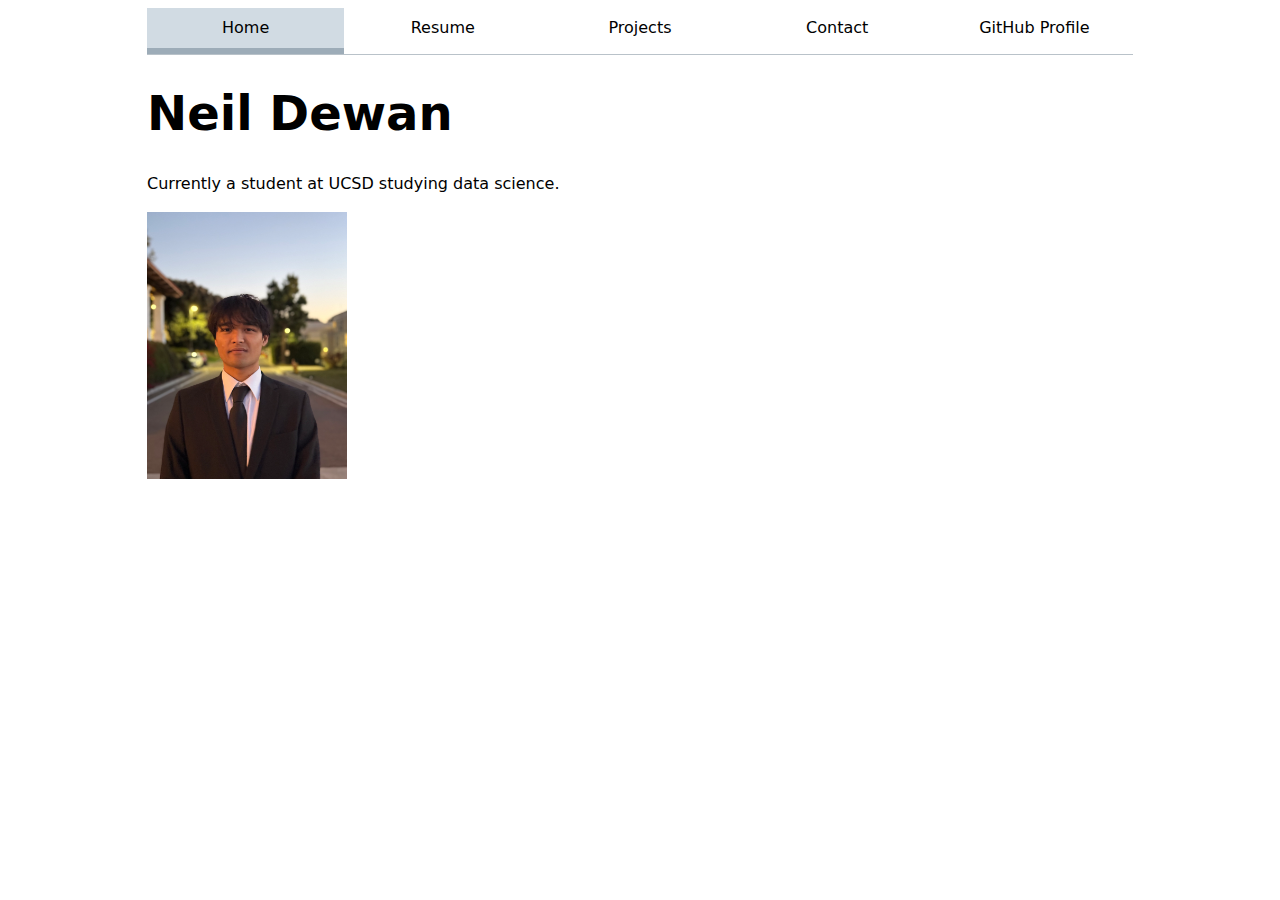
<file: index.html>
<!DOCTYPE html>
<html lang="en">
<head>
    <meta charset="UTF-8">
    <meta name="viewport" content="width=device-width, initial-scale=1.0">
    <title>Neil Dewan: Personal site and portfolio</title>
    <link rel="stylesheet" href="style.css">
</head>
<body>
    <nav>
        <a href="./index.html" class="current">Home</a>
        <a href="./resume/index.html">Resume</a>
        <a href="./projects/index.html">Projects</a>
        <a href="./contact/index.html">Contact</a>
        <a href="https://github.com/neildewan7" target="_blank">GitHub Profile</a>
    </nav>
    <h1>Neil Dewan</h1>
    <p>Currently a student at UCSD studying data science.</p>
    <img src="images/headshot.jpg" alt="This is me suited up for formal with my girlfriend!" style="width: 200px; height: auto;">
    
</body>
</html>
</file>
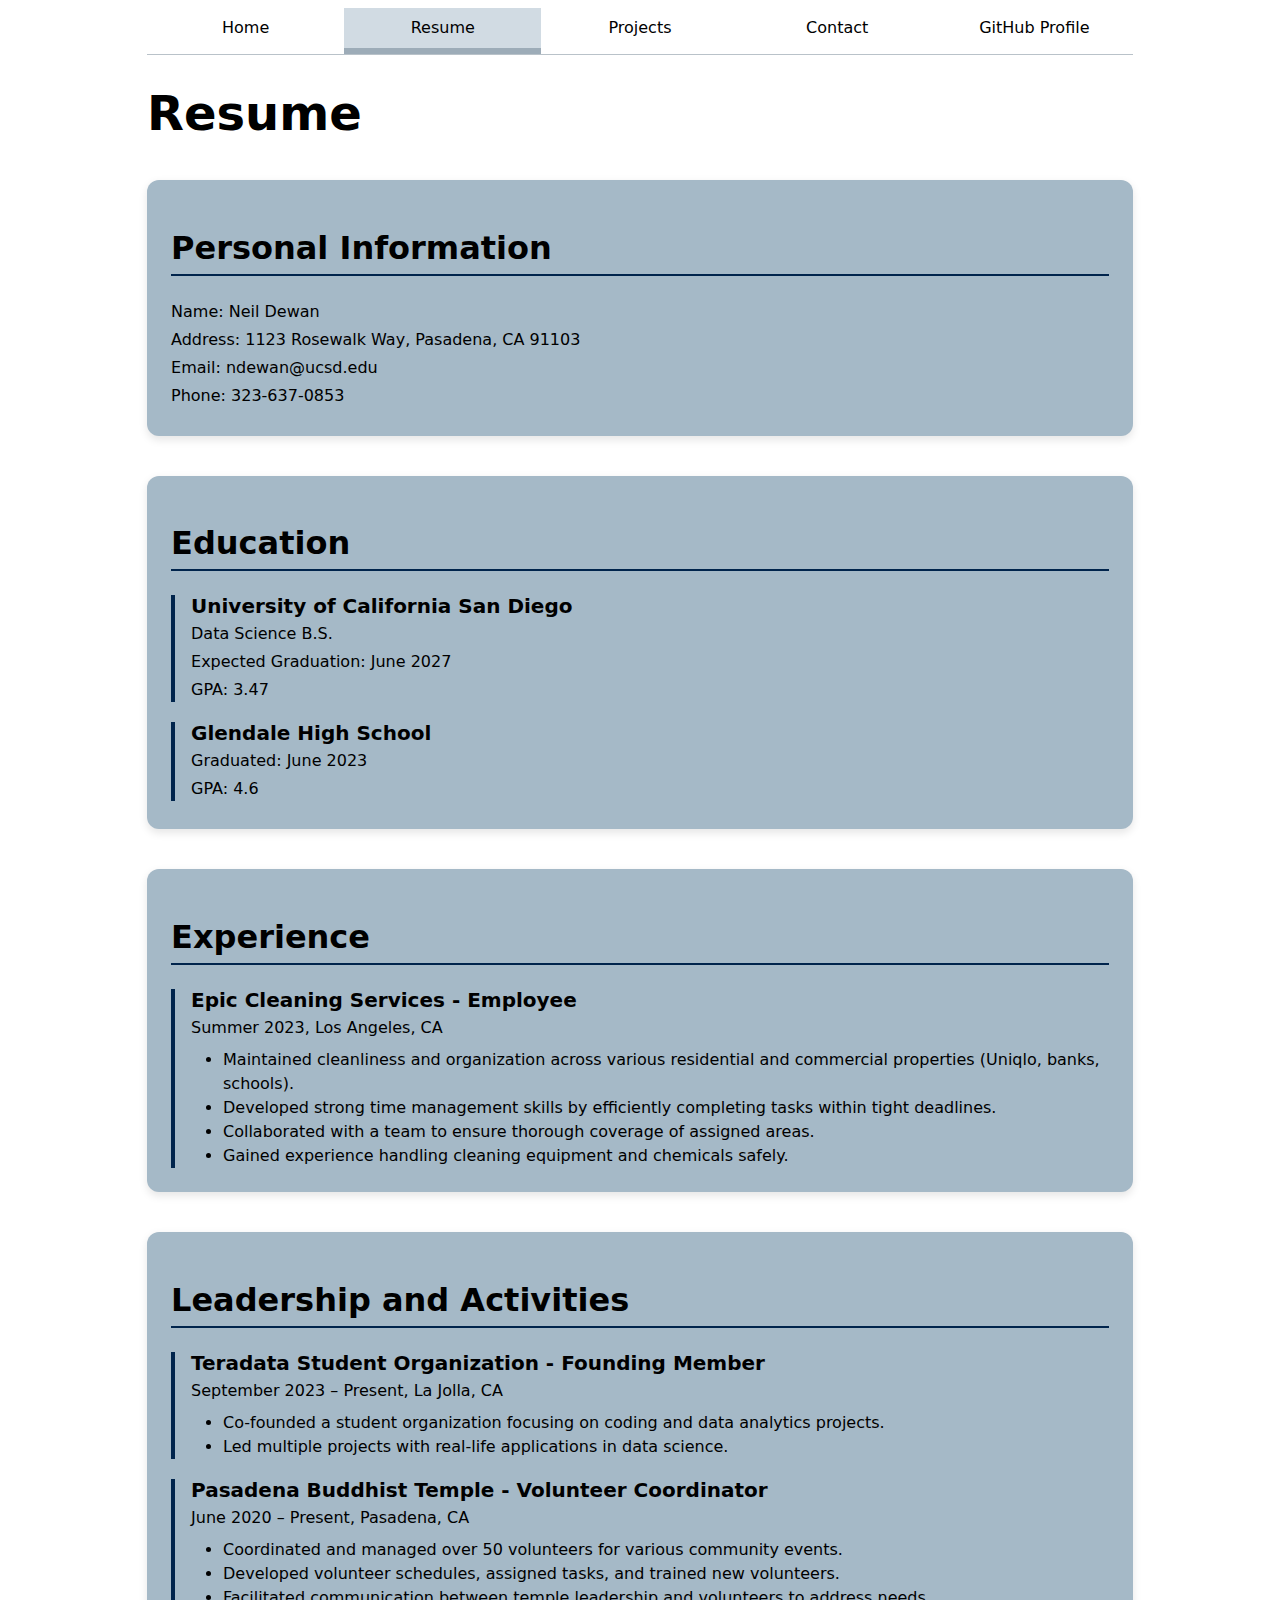
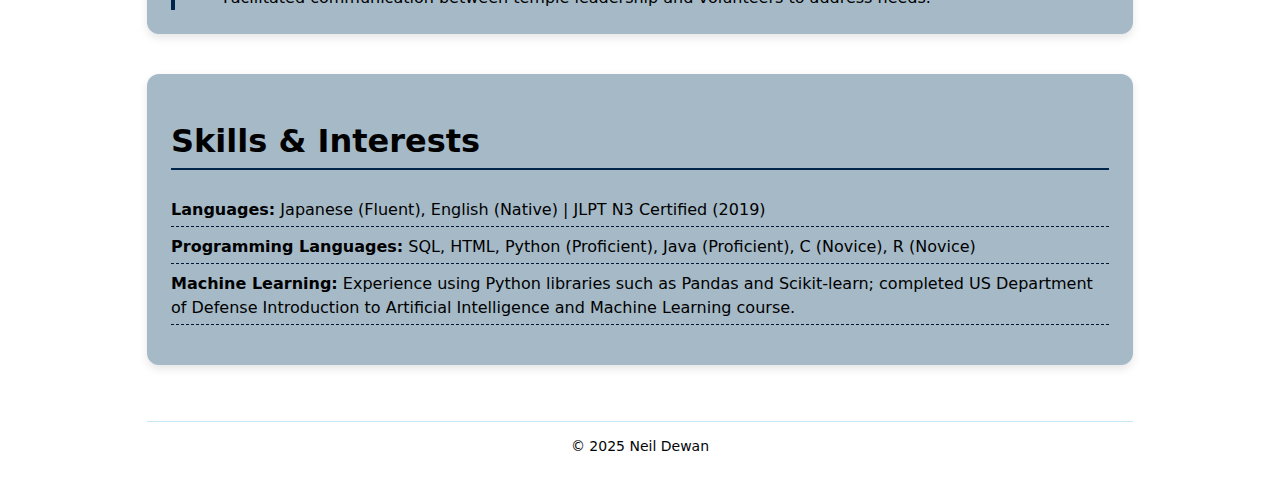
<file: resume/index.html>
<!DOCTYPE html>
<html lang="en">
<head>
    <meta charset="UTF-8">
    <meta name="viewport" content="width=device-width, initial-scale=1.0">
    <title>Neil Dewan: Resume</title>
    <link rel="stylesheet" href="../style.css">
</head>
<body>
    <nav>
        <a href="../index.html">Home</a>
        <a href="../resume/index.html" class="current">Resume</a>
        <a href="../projects/index.html">Projects</a>
        <a href="../contact/index.html">Contact</a>
        <a href="https://github.com/neildewan7" target="_blank">GitHub Profile</a>
    </nav>
    <h1>Resume</h1>

    <!-- Personal Information -->
    <section id="personal-info">
        <header>
            <h2>Personal Information</h2>
        </header>
        <p>Name: Neil Dewan</p>
        <p>Address: 1123 Rosewalk Way, Pasadena, CA 91103</p>
        <p>Email: ndewan@ucsd.edu</p>
        <p>Phone: 323-637-0853</p>
    </section>

    <!-- Education -->
    <section id="education">
        <header>
            <h2>Education</h2>
        </header>

        <!-- UCSD -->
        <article class="education-entry">
            <h3>University of California San Diego</h3>
            <p>Data Science B.S.</p>
            <time datetime="2027-06">Expected Graduation: June 2027</time>
            <p>GPA: 3.47</p>
        </article>

        <!-- Glendale High School -->
        <article class="education-entry">
            <h3>Glendale High School</h3>
            <time datetime="2023-06">Graduated: June 2023</time>
            <p>GPA: 4.6</p>
        </article>
    </section>

    <!-- Experience -->
    <section id="experience">
        <header>
            <h2>Experience</h2>
        </header>

        <!-- Epic Cleaning Services -->
        <article class="job">
            <header>
                <h3>Epic Cleaning Services - Employee</h3>
                <time datetime="2023-06">Summer 2023</time>, Los Angeles, CA
            </header>
            <ul>
                <li>Maintained cleanliness and organization across various residential and commercial properties (Uniqlo, banks, schools).</li>
                <li>Developed strong time management skills by efficiently completing tasks within tight deadlines.</li>
                <li>Collaborated with a team to ensure thorough coverage of assigned areas.</li>
                <li>Gained experience handling cleaning equipment and chemicals safely.</li>
            </ul>
        </article>

    </section>

    <!-- Leadership and Activities -->
    <section id="leadership-activities">
        <header>
            <h2>Leadership and Activities</h2>
        </header>

        <!-- Teradata Student Organization -->
        <article class="activity">
            <header><h3>Teradata Student Organization - Founding Member</h3></header>
            <time datetime="2023-09">September 2023 – Present</time>, La Jolla, CA
            <ul>
                <li>Co-founded a student organization focusing on coding and data analytics projects.</li>
                <li>Led multiple projects with real-life applications in data science.</li>
            </ul>
        </article>

        <!-- Pasadena Buddhist Temple -->
        <article class="activity">
            <header><h3>Pasadena Buddhist Temple - Volunteer Coordinator</h3></header>
            <time datetime="2020-06">June 2020 – Present</time>, Pasadena, CA
            <ul>
                <li>Coordinated and managed over 50 volunteers for various community events.</li>
                <li>Developed volunteer schedules, assigned tasks, and trained new volunteers.</li>
                <li>Facilitated communication between temple leadership and volunteers to address needs.</li>
            </ul>
        </article>

    </section>

    <!-- Skills & Interests -->
    <section id="skills-interests">
        <header><h2>Skills & Interests</h2></header>

        <!-- Skills -->
        <ul class="skills">
            <li><strong>Languages:</strong> Japanese (Fluent), English (Native) | JLPT N3 Certified (2019)</li>
            <li><strong>Programming Languages:</strong> SQL, HTML, Python (Proficient), Java (Proficient), C (Novice), R (Novice)</li>
            <li><strong>Machine Learning:</strong> Experience using Python libraries such as Pandas and Scikit-learn; completed US Department of Defense Introduction to Artificial Intelligence and Machine Learning course.</li>
        </ul>

    </section>

    <!-- Footer -->
    <footer id="footer">
        © 2025 Neil Dewan
    </footer>

</body>
</html>
</file>
<file: style.css>
html {
  --color-accent: oklch(25% 0.1 240);
  color-scheme: light dark;
}

body {
  font: 100%/1.5 system-ui;
  max-width: 100ch;
  margin-inline: max(1em, (100% - 100ch) / 2);
  padding: 0 1em;
  accent-color: var(--color-accent);
  color: canvastext;
  background-color: canvas;
}

nav {
  display: flex;
  border-bottom: 1px solid oklch(50% 10% 240 / 40%);
}

nav a {
  flex: 1;
  text-decoration: none;
  color: inherit;
  text-align: center;
  padding: 0.5em;
}

nav a.current,
nav a:hover {
  border-bottom: 0.4em solid oklch(50% 10% 240 / 40%);
  background-color: color-mix(in oklch, var(--color-accent), canvas 85%);
}

nav ul,
nav li {
  display: contents;
}

form {
  font: inherit;
  display: grid;
  grid-template-columns: auto 1fr;
  gap: 1em;
}

form label {
  display: grid;
  grid-template-columns: subgrid;
  grid-column: 1;
}

form input,
form textarea {
  grid-column: 2;
}

form button {
  grid-column: 1 / -1;
}

.projects {
  display: grid;
  grid-template-columns: repeat(auto-fill, minmax(15em, 1fr));
  gap: 1em;
}

.projects article {
  grid-template-rows: subgrid;
  grid-row: span 3;
  gap: 1em;
}

.projects h2 {
  margin: 0;
}

h1 {
  font-size: 300%;
}

h1,
h2,
h3,
h4,
h5,
h6 {
  line-height: 1.1;
}

#personal-info,
#education,
#experience,
#leadership-activities,
#skills-interests {
  margin-top: 2.5em;
  padding: 1.5em;
  background-color: color-mix(in oklch, var(--color-accent), canvas 70%);
  border-radius: 0.75em;
  box-shadow: 0 0.2em 0.5em oklch(0% 0 0 / 0.1);
}

#personal-info p,
#education p,
#education time,
#experience time,
#leadership-activities time,
#skills-interests li {
  margin: 0.25em 0;
}

.education-entry,
.job,
.activity {
  margin-top: 1.25em;
  padding-left: 1em;
  border-left: 4px solid var(--color-accent);
}

.education-entry h3,
.job h3,
.activity h3 {
  margin-bottom: 0.25em;
  font-size: 1.25em;
}

.job ul,
.activity ul {
  margin: 0.5em 0 0 1em;
  padding-left: 1em;
  list-style: disc;
}

.skills {
  list-style: none;
  padding-left: 0;
}

.skills li {
  padding: 0.25em 0;
  border-bottom: 1px dashed color-mix(in oklch, var(--color-accent), canvastext 20%);
}

footer#footer {
  margin-top: 4em;
  text-align: center;
  font-size: 0.875em;
  color: color-mix(in oklch, canvastext, var(--color-accent) 30%);
  padding: 1em 0;
  border-top: 1px solid oklch(80% 0.1 240 / 0.4);
}

section header h2 {
  font-size: 2em;
  border-bottom: 2px solid var(--color-accent);
  padding-bottom: 0.25em;
  margin-bottom: 0.75em;
}

.color-scheme {
  position: absolute;
  top: 1rem;
  right: 1rem;
  font-size: 80%;
  font-family: inherit;
  background-color: canvas;
  padding: 0.25em 0.5em;
  border-radius: 0.5em;
  box-shadow: 0 0.1em 0.3em oklch(0% 0 0 / 0.2);
  color: canvastext;
}

.color-scheme select {
  font: inherit;
}

#projects-pie-plot {
  max-width: 20em;
  margin-block: 2em;
  overflow: visible;
}

.container {
  display: flex;
  flex-wrap: wrap;
  align-items: flex-start;
  justify-content: center;
  gap: 2em;
  margin-block: 2em;
}

#projects-plot {
  max-width: 300px;
  width: 100%;
  height: auto;
}

.legend {
  display: grid;
  grid-template-columns: repeat(auto-fill, minmax(9em, 1fr));
  gap: 1em;
  padding: 1em;
  border: 1px solid #ccc;
  flex: 1 1 300px;
  box-sizing: border-box;
}

.legend li {
  display: flex;
  align-items: center;
  gap: 0.5em;
  font-size: 0.9em;
}

.legend .swatch {
  display: inline-block;
  width: 1em;
  height: 1em;
  border-radius: 50%;
  background-color: var(--color);
}

path {
  cursor: pointer;
  transition: 300ms;
}

svg:has(path:hover) path:not(:hover) {
  opacity: 0.5;
}

.selected {
  --color: oklch(60% 45% 0) !important;
}

.selected path {
  fill: var(--color);
}

.legend .selected {
  background-color: var(--color);
  color: white;
  font-weight: bold;
}

.stats {
  display: grid;
  grid-template-columns: max-content auto;
  gap: 0.3em 1em;
  margin-top: 2em;
}

.stats dt {
  font-weight: bold;
  color: gray;
}

.stats dd {
  margin: 0;
}

.gridlines line {
  stroke: lightgray;
  stroke-opacity: 0.5;
}

.tooltip {
  position: fixed;
  top: 1em;
  left: 1em;
  background-color: rgba(255, 255, 255, 0.9);
  border-radius: 0.5em;
  padding: 1em;
  box-shadow: 0 4px 10px rgba(0, 0, 0, 0.1);
  backdrop-filter: blur(5px);
  transition: 300ms;
  pointer-events: none;
}

.tooltip[hidden] {
  opacity: 0;
  visibility: hidden;
}

circle {
  transition: 200ms;
  transform-origin: center;
  transform-box: fill-box;
}

circle:hover {
  transform: scale(1.5);
}

circle.selected {
  stroke: black;
  stroke-width: 2px;
  fill: #ff6b6b;
}

/* ✅ Stats Grid */
.stats-grid {
  display: flex;
  flex-wrap: wrap;
  justify-content: space-between;
  gap: 2rem;
  margin-top: 1rem;
  padding: 1rem 0;
  border-bottom: 1px solid #ddd;
}

.stats-grid > div {
  display: flex;
  flex-direction: column;
  align-items: center;
  min-width: 100px;
}

.stats-grid dt {
  font-size: 0.75rem;
  color: #666;
  letter-spacing: 0.05em;
  text-transform: uppercase;
  margin-bottom: 0.25rem;
}

.stats-grid dd {
  font-size: 1.6rem;
  font-weight: bold;
  color: #222;
  margin: 0;
}

/* ✅ Files + LOC Display */
#files {
  display: grid;
  grid-template-columns: 1fr 4fr;
  gap: 0.25rem 1rem;
  margin-block: 2rem;
}

#files > div {
  grid-column: 1 / -1;
  display: grid;
  grid-template-columns: subgrid;
  padding: 0.25rem 0;
  border-bottom: 1px solid var(--gray);
}

#files dt {
  grid-column: 1;
  font-family: var(--font-mono);
}

#files dd {
  grid-column: 2;
  margin: 0;
  display: flex;
  flex-wrap: wrap;
  gap: 0.15em;
  padding-top: 0.6em;
}

/* ✅ Individual LOC bubbles */
.loc {
  display: flex;
  width: 0.5em;
  aspect-ratio: 1;
  background: var(--color, steelblue);
  border-radius: 50%;
}

/* ✅ Scrollytelling Layout */
#scrolly-1 {
  display: flex;
  align-items: flex-start;
  gap: 1rem;
  margin-top: 2rem;
}

#scatter-story {
  flex: 1;
  display: flex;
  flex-direction: column;
  gap: 80vh;
}

#scatter-plot {
  flex: 1;
  position: sticky;
  top: 2rem;
  height: calc(100vh - 4rem);
  display: flex;
  flex-direction: column;
  justify-content: flex-start;
}

#chart {
  flex-grow: 1;
  height: 100%;
}

.step {
  margin: 0;
  padding: 2rem;
  background: #f0f0f0;
  border-left: 4px solid #333;
  min-height: 60vh;
  display: flex;
  align-items: center;
}
#stats-header {
  position: sticky;
  top: 0;
  z-index: 999;
  background: white; /* or canvas, depending on color-scheme */
  box-shadow: 0 2px 4px rgba(0, 0, 0, 0.05);
  padding-bottom: 0.5rem;
  height: 3.5rem; /* ✅ fixed height */
}

#scatter-plot {
  flex: 1;
  position: sticky;
  top: 4.5rem; /* ✅ leaves space for stats bar */
  height: calc(100vh - 5rem); /* ✅ adjusted to avoid clipping */
  display: flex;
  flex-direction: column;
  justify-content: flex-start;
}
</file>
